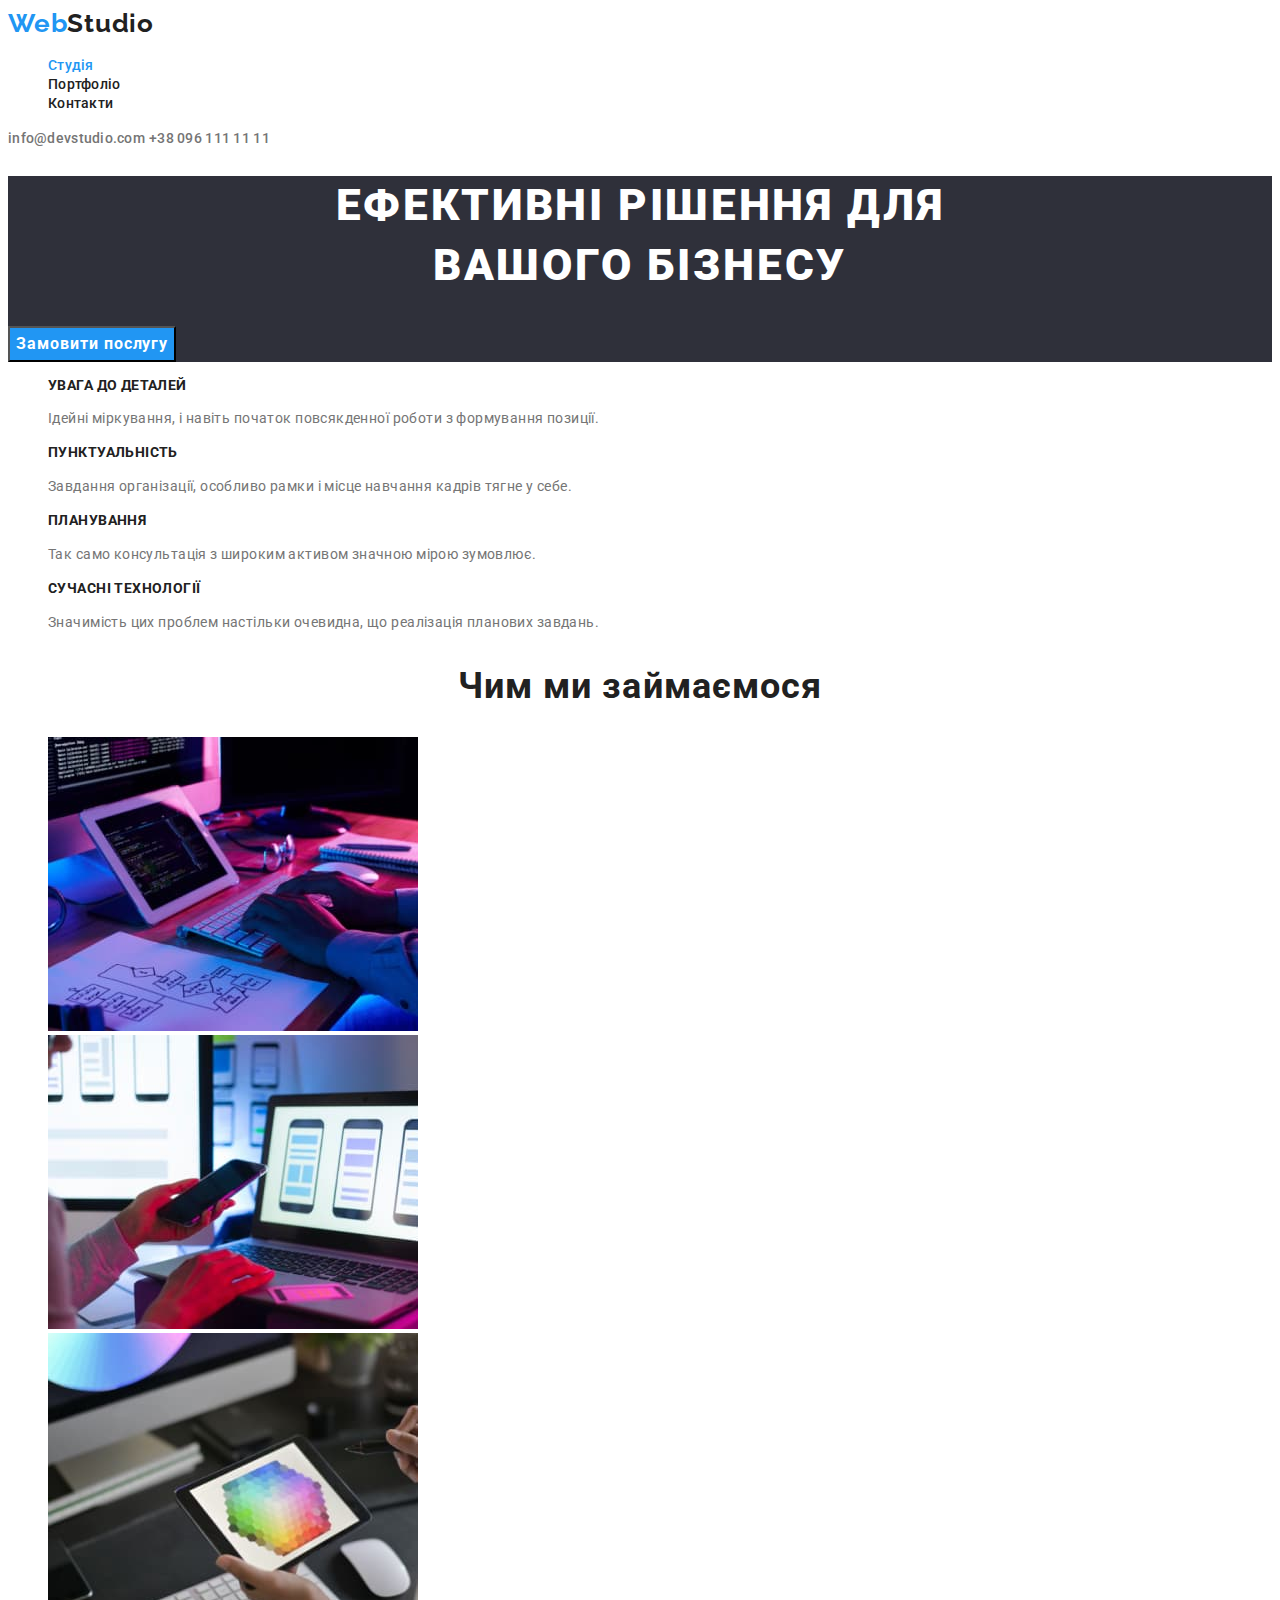
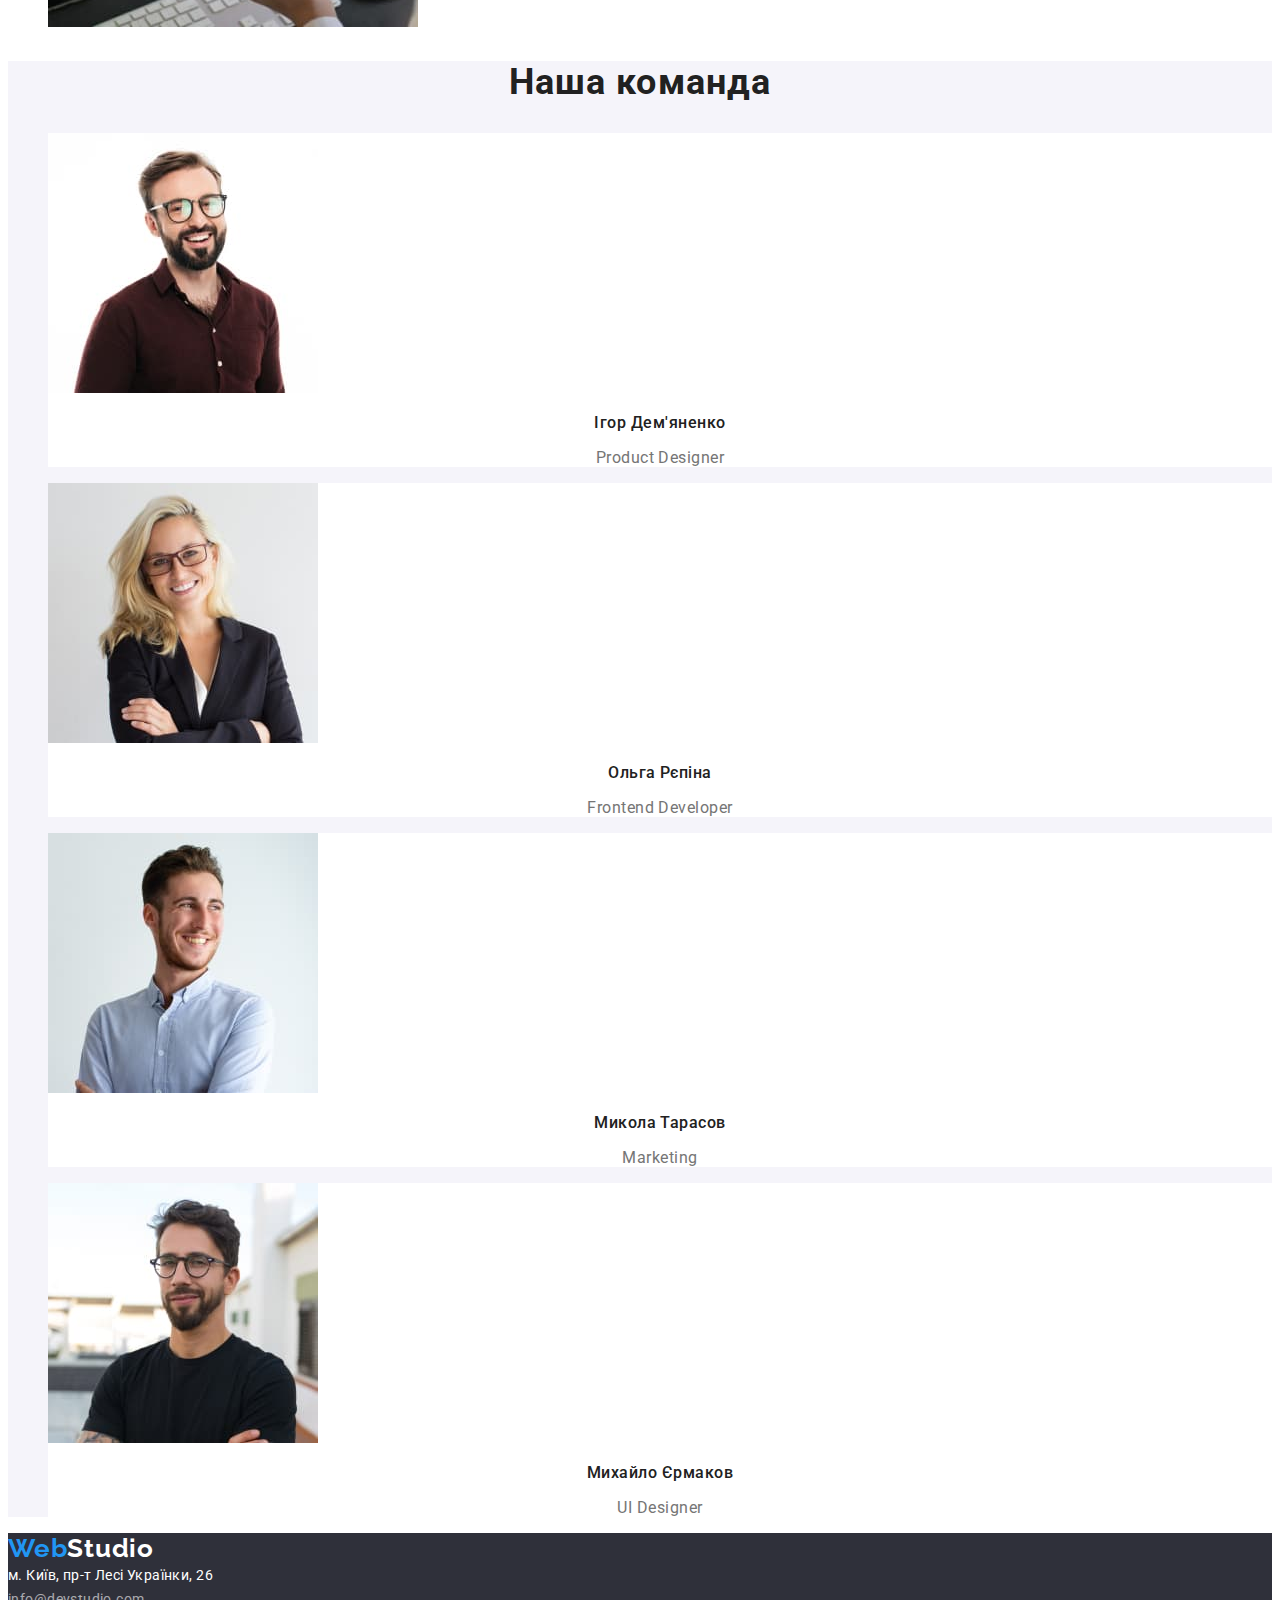
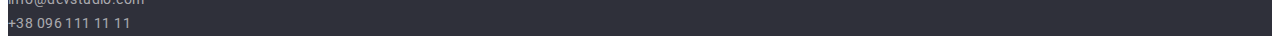
<file: index.html>
<!DOCTYPE html>
<html lang="uk">

<head>
    <meta charset="UTF-8">
    <meta http-equiv="X-UA-Compatible" content="IE=edge">
    <meta name="viewport" content="width=device-width, initial-scale=1.0">
    <title>WebStudio</title>
    <link href="https://fonts.googleapis.com/css2?family=Raleway:wght@700&family=Roboto:wght@400;500;700;900&display=swap"
        rel="stylesheet">
    <link rel="stylesheet" href="./css/styles.css">
</head>

<body>

    <!-- Шапка сайту -->
    <header class="header">
        <nav class="header-nav">
            <a href="./index.html" class="logo-text"><span class="logo-accent">Web</span>Studio</a>
            <ul class="nav-list">
                <li><a href="" class="nav-link current">Студія</a></li>
                <li><a href="./portfolio.html" class="nav-link">Портфоліо</a></li>
                <li><a href="" class="nav-link">Контакти</a></li>
            </ul>
        </nav>
        <a href="mailto:info@devstudio.com" class="nav-auth">info@devstudio.com</a>
        <a href="tel:+380961111111" class="nav-auth">+38 096 111 11 11</a>
    </header>

    <main>
        <!-- Секція герой-->
        <section class="hero">
            <h1 class="tittle">Ефективні рішення для <br> вашого бізнесу</h1>
            <button type="button" class="button-hero">Замовити послугу</button>
        </section>
        <!-- Секція переваг-->
        <section class="features">
            <h2 hidden>Наші переваги</h2>
            <ul class="features-list">
                <li>
                    <h3 class="tittle">УВАГА ДО ДЕТАЛЕЙ</h3>
                    <p>Ідейні міркування, і навіть початок повсякденної роботи з формування позиції.</p>
                </li>
                <li>
                    <h3 class="tittle">ПУНКТУАЛЬНІСТЬ</h3>
                    <p>Завдання організації, особливо рамки і місце навчання кадрів тягне у себе.</p>
                </li>
                <li>
                    <h3 class="tittle">ПЛАНУВАННЯ</h3>
                    <p>Так само консультація з широким активом значною мірою зумовлює.</p>
                </li>
                <li>
                    <h3 class="tittle">СУЧАСНІ ТЕХНОЛОГІЇ</h3>
                    <p>Значимість цих проблем настільки очевидна, що реалізація планових завдань.</p>
                </li>
            </ul>
        </section>
        <!-- Секція особливостей-->
        <section class="work">
            <h2 class="tittle-sections">Чим ми займаємося</h2>
            <ul class="work-list">
                <li><img src="./images/box-1.jpg" alt="Розробка сайтів" width="370"></li>
                <li><img src="./images/box-2.jpg" alt="Розробка мобільних додатків" width="370"></li>
                <li><img src="./images/box-3.jpg" alt="Розробка дизайну" width="370"></li>
            </ul>
        </section>
        <!-- Секція Наша команда-->
        <section class="team">
            <h2 class="tittle-sections">Наша команда</h2>
            <ul class="team-list">
                <li class="team-card">
                    <img src="./images/imgteam-card-1-2.jpg" alt="Фото продукт-менеджера компанії" width="270">
                    <h3 class="tittle">Ігор Дем'яненко</h3>
                    <p>Product Designer</p>
                </li>
                <li class="team-card">
                    <img src="./images/imgteam-card-2-2.jpg" alt="Фото фронтенд розробника компанії" width="270">
                    <h3 class="tittle">Ольга Рєпіна</h3>
                    <p>Frontend Developer</p>
                </li>
                <li class="team-card">
                    <img src="./images/imgteam-card-3-2.jpg" alt="Фото маркетога компанії" width="270">
                    <h3 class="tittle">Микола Тарасов</h3>
                    <p>Marketing</p>
                </li>
                <li class="team-card">
                    <img src="./images/imgteam-card-4-2.jpg" alt="Фото дизайнера компанії" width="270">
                    <h3 class="tittle">Михайло Єрмаков</h3>
                    <p>UI Designer</p>
                </li>
            </ul>
        </section>
    </main>
    <!-- Футер сайту -->
    <footer class="footer">
        <a href="./index.html" class="logo-footer"><span class="logo-accent">Web</span>Studio</a>
        <address class="footer-address">
            м. Київ, пр-т Лесі Українки, 26 <br>
            <a href="mailto:info@devstudio.com">info@devstudio.com</a> <br>
            <a href="tel:+380961111111">+38 096 111 11 11</a>
        </address>
    </footer>
</body>

</html>
</file>
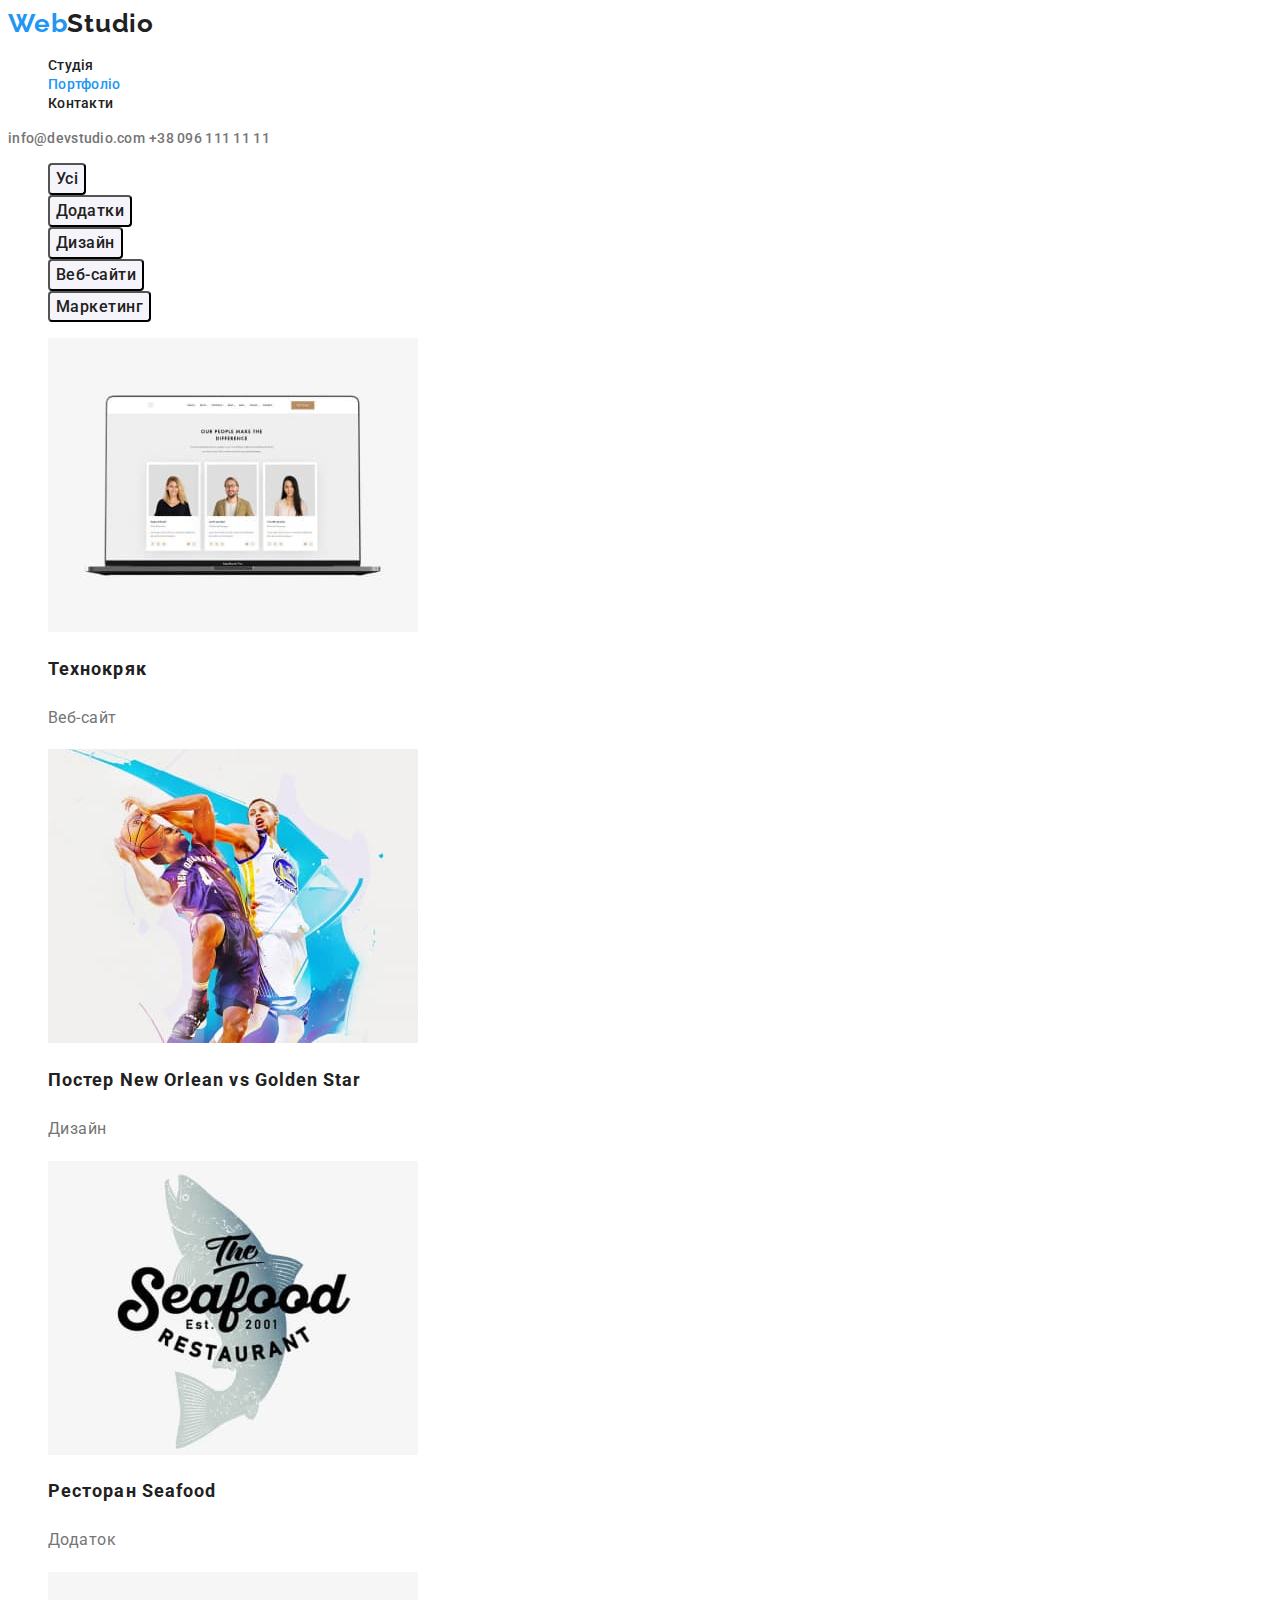
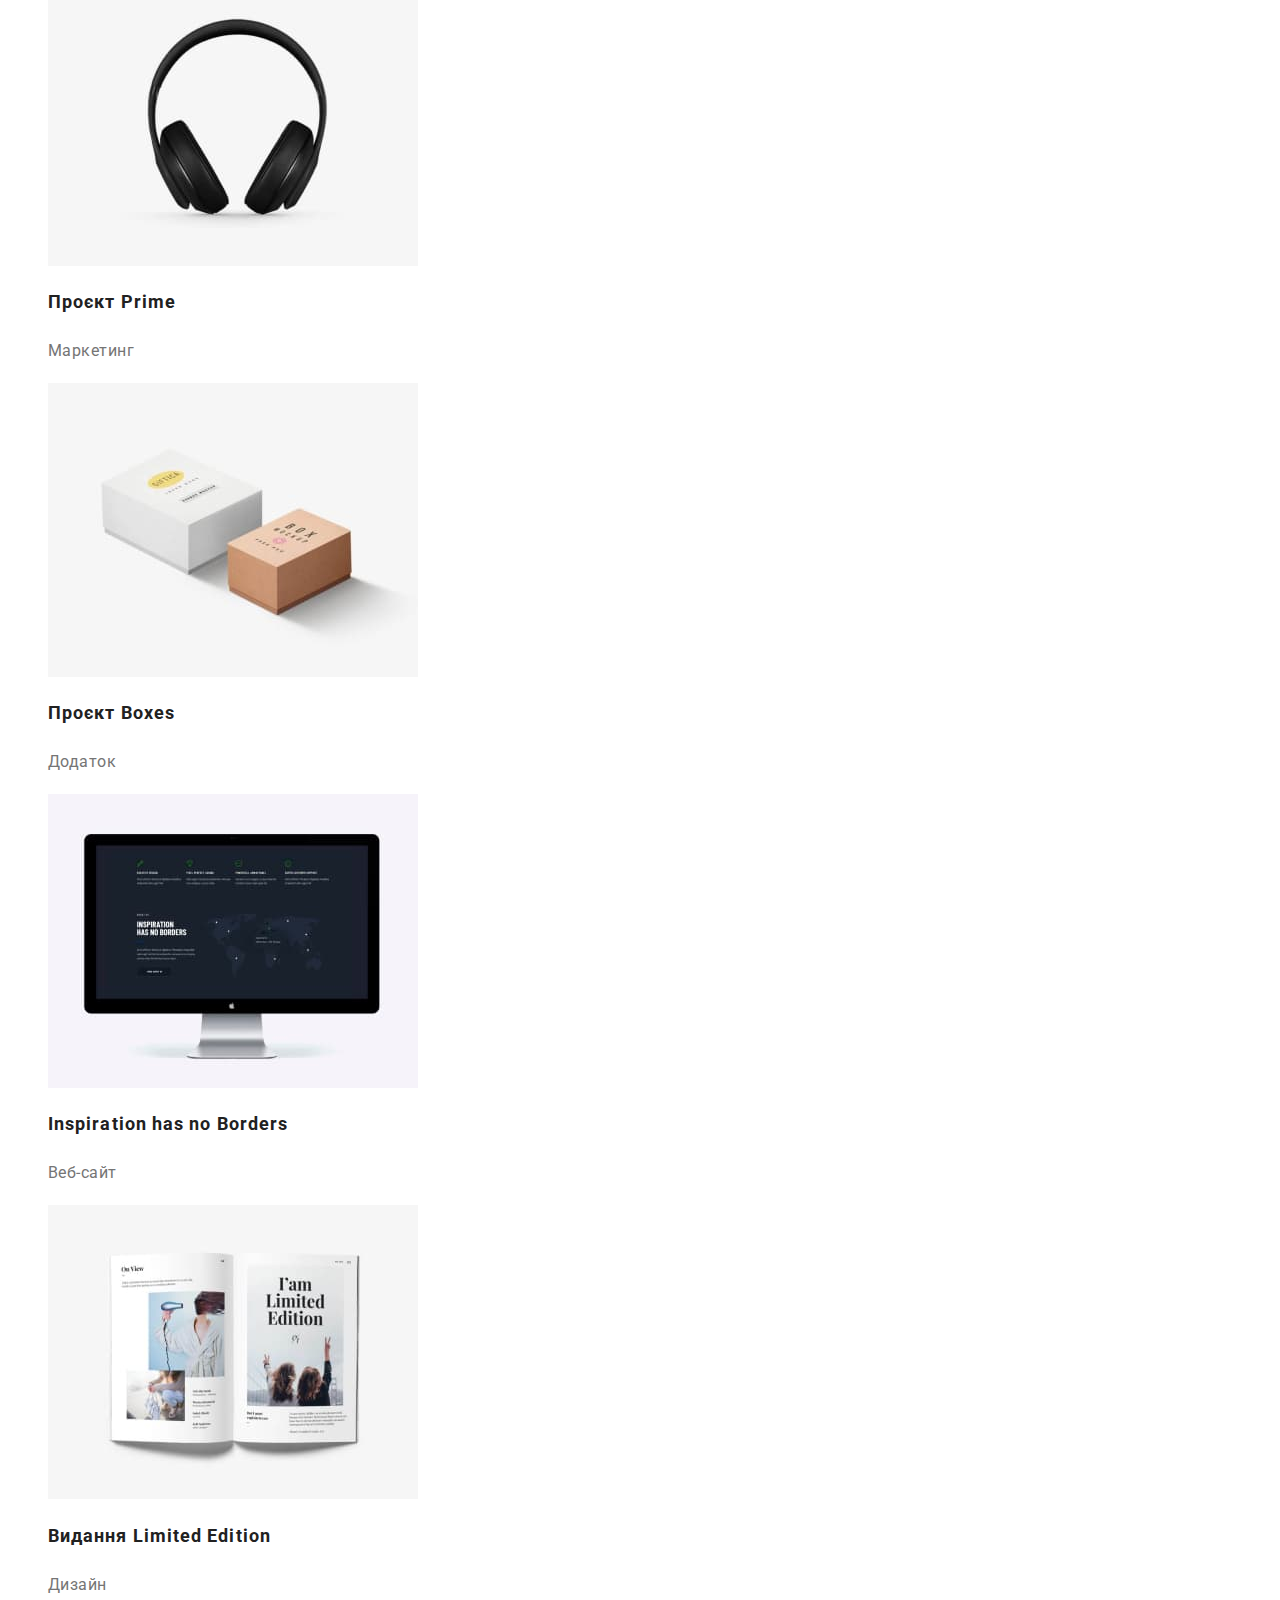
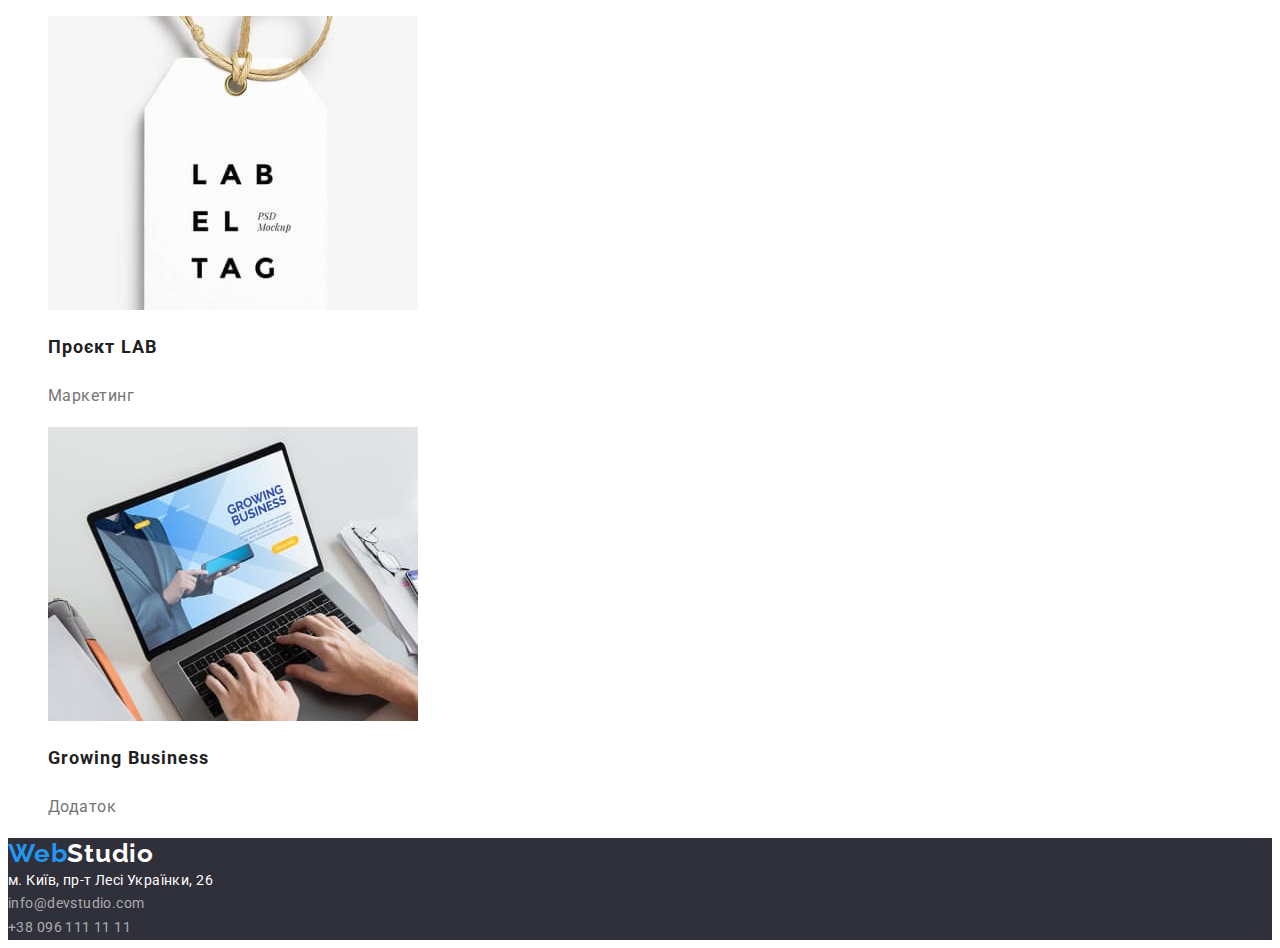
<file: portfolio.html>
<!DOCTYPE html>
<html lang="uk">

<head>
    <meta charset="UTF-8">
    <meta http-equiv="X-UA-Compatible" content="IE=edge">
    <meta name="viewport" content="width=device-width, initial-scale=1.0">
    <title>WebStudio</title>
    <link
        href="https://fonts.googleapis.com/css2?family=Raleway:wght@700&family=Roboto:wght@400;500;700;900&display=swap"
        rel="stylesheet">
    <link rel="stylesheet" href="./css/styles.css">
</head>

<body>

    <!-- Шапка сайту -->
    <header class="header">
        <nav class="header-nav">
            <a href="./index.html" class="logo-text"><span class="logo-accent">Web</span>Studio</a>
            <ul class="nav-list">
                <li><a href="./index.html" class="nav-link">Студія</a></li>
                <li><a href="./portfolio.html" class="nav-link current">Портфоліо</a></li>
                <li><a href="" class="nav-link">Контакти</a></li>
            </ul>
        </nav>
        <a href="mailto:info@devstudio.com" class="nav-auth">info@devstudio.com</a>
        <a href="tel:+380961111111" class="nav-auth">+38 096 111 11 11</a>
    </header>

    <main>
        <section class="products">
            <h1 hidden>Продукти</h1>
            <ul class="filters-list">
                <li><button type="button" class="btn">Усі</button></li>
                <li><button type="button" class="btn">Додатки</button></li>
                <li><button type="button" class="btn">Дизайн</button></li>
                <li><button type="button" class="btn">Веб-сайти</button></li>
                <li><button type="button" class="btn">Маркетинг</button></li>
            </ul>

            <ul class="products-list">
                <li class="product-card">
                    <img src="./images/product-card-1.jpg" alt="Веб-сайт" width="370">
                    <h2>Технокряк</h2>
                    <p>Веб-сайт</p>
                </li>
                <li class="product-card">
                    <img src="./images/product-card-2.jpg" alt="Дизайн" width="370">
                    <h2>Постер New Orlean vs Golden Star</h2>
                    <p>Дизайн</p>
                </li>
                <li class="product-card">
                    <img src="./images/product-card-3.jpg" alt="Додаток" width="370">
                    <h2>Ресторан Seafood</h2>
                    <p>Додаток</p>
                </li>
                <li class="product-card">
                    <img src="./images/product-card-4.jpg" alt="Маркетинг" width="370">
                    <h2>Проєкт Prime</h2>
                    <p>Маркетинг</p>
                </li>
                <li class="product-card">
                    <img src="./images/product-card-5.jpg" alt="Додаток" width="370">
                    <h2>Проєкт Boxes</h2>
                    <p>Додаток</p>
                </li>
                <li class="product-card">
                    <img src="./images/product-card-6.jpg" alt="Веб-сайт" width="370">
                    <h2>Inspiration has no Borders</h2>
                    <p>Веб-сайт</p>
                </li>
                <li class="product-card">
                    <img src="./images/product-card-7.jpg" alt="Дизайн" width="370">
                    <h2>Видання Limited Edition</h2>
                    <p>Дизайн</p>
                </li>
                <li class="product-card">
                    <img src="./images/product-card-8.jpg" alt="Маркетинг" width="370">
                    <h2>Проєкт LAB</h2>
                    <p>Маркетинг</p>
                </li>
                <li class="product-card">
                    <img src="./images/product-card-9.jpg" alt="Додаток" width="370">
                    <h2>Growing Business</h2>
                    <p>Додаток</p>
                </li>
            </ul>

        </section>
    </main>
    <!-- Футер сайту -->
    <footer class="footer">
        <a href="./index.html" class="logo-footer"><span class="logo-accent">Web</span>Studio</a>
        <address class="footer-address">
            м. Київ, пр-т Лесі Українки, 26 <br>
            <a href="mailto:info@devstudio.com">info@devstudio.com</a> <br>
            <a href="tel:+380961111111">+38 096 111 11 11</a>
        </address>
    </footer>
</body>

</html>
</file>
<file: css/styles.css>
/* Акцентний колір - #2196F3 */
/* Вторинний колір - #188CE8 */

/* Основний колір тексту -  #212121*/
/* Вторинний колір тексту - #757575 */

/* Основний колір фону - #FFFFFF */
/* Вторинний колір фону - #F5F4FA */
/* Колір беку для футера - #2F303A */

:root {
    --accent-color: #2196F3;
    --secondary-color: #188CE8;
    --primary-text-color: #757575;
    --tittle-text-color: #212121;
    --primary-bg-color: #FFFFFF;
    --secondary-bg-color: #F5F4FA;
    --footer-bg-color: #2F303A;
}

body {
    background-color: var(--primary-bg-color);
    color: var(--primary-text-color);
    font-family: Roboto, serif;
}
button{
    font-family: inherit;
}
.header {
    background-color: var(--primary-bg-color);
}

.header a {
    text-decoration: none;
}

.nav-list a{
    font-weight: 500;
    font-size: 14px;
    line-height: 1.14;
    letter-spacing: 0.02em;
}

.logo-text {
    color: var(--tittle-text-color);
    font-family: 'Raleway';
    font-weight: 700;
    font-size: 26px;
    line-height: 1.19;
    letter-spacing: 0.03em;
}

.logo-accent {
    color: var(--accent-color);
}


.nav-link {
    color: var(--tittle-text-color);
}

.current {
    color: var(--accent-color);
}

.footer-address,
.nav-auth {
    text-decoration: none;
    color: var(--primary-text-color);
}

.nav-auth{
    font-weight: 500;
    font-size: 14px;
    line-height: 1.14;
    letter-spacing: 0.02em;
}

.nav-auth:hover,
.nav-auth:focus {
    color: var(--accent-color);
}





/* СТИЛІ ДЛЯ СТОРІНКИ index.html */
.hero {
    background-color: var(--footer-bg-color);
}

.hero .tittle {
    color: #FFFFFF;
    font-weight: 900;
    font-size: 44px;
    line-height: 1.36;
    text-align: center;
    letter-spacing: 0.06em;
    text-transform: uppercase;
}

.button-hero {
    background-color: var(--accent-color);
    font-weight: 700;
    font-size: 16px;
    line-height: 30px;
    align-items: center;
    text-align: center;
    letter-spacing: 0.06em;
    color: #FFFFFF;
}

.button-hero:focus,
.button-hero:hover {
    background-color: var(--secondary-color);
}

.features .tittle {
    color: var(--tittle-text-color);
    font-size: 14px;
    line-height: 1.14;
    letter-spacing: 0.03em;
    text-transform: uppercase;
}

.features-list p {
    font-size: 14px;
    line-height: 1.71;
    letter-spacing: 0.03em;
}

.tittle-sections {
    font-size: 36px;
    line-height: 1.17;
    text-align: center;
    letter-spacing: 0.03em;
    color: var(--tittle-text-color);
}

.work-list,
.team-list,
.features-list,
.nav-list {
    list-style-type: none;
}

.team {
    background-color: var(--secondary-bg-color);
}

.team-list .tittle {
    color: var(--tittle-text-color);
    font-weight: 500;
    font-size: 16px;
    line-height: 1.19;
    text-align: center;
    letter-spacing: 0.03em;
}

.team-card p {
        line-height: 1.19;
        text-align: center;
        letter-spacing: 0.03em;
        
}

.team-card {
    background-color: var(--primary-bg-color);
}



/* СТИЛІ ДЛЯ ФУТЕРА */

.footer {
    background-color: var(--footer-bg-color);
}

.logo-footer {
    color: #FFFFFF;
    text-decoration: none;
    font-family: 'Raleway';
    font-weight: 700;
    font-size: 26px;
    line-height: 1.19;
    letter-spacing: 0.03em;

}

.footer-address{
        font-style: normal;
        font-size: 14px;
        line-height: 1.71;
        letter-spacing: 0.03em;
        color: #FFFFFF;
}
.footer-address a {
    text-decoration: none;
    color: rgba(255, 255, 255, 0.6);
}

.footer-address a:hover,
.footer-address a:focus {
    color: var(--accent-color);
}







/* СТИЛІ ДЛЯ СТОРІНКИ portfolio.html */

.filters-list,
.products-list {
    list-style: none;
}

.product-card{
    background-color: var(--primary-bg-color);
}

.filters-list .btn {
    color: var(--tittle-text-color);
    background-color: var(--secondary-bg-color);
}

.product-card h2{
    color: var(--tittle-text-color);
    font-size: 18px;
    line-height: 2;
    letter-spacing: 0.06em;
}

.product-card p{
    line-height: 1.88;
    letter-spacing: 0.03em;
}

.btn{
    cursor: pointer;
    font-style: normal;
    font-weight: 500;
    font-size: 16px;
    line-height: 1.62;
    text-align: center;
    letter-spacing: 0.03em;
    color: var(--tittle-text-color);
    background: var(--secondary-bg-color);
    border-radius: 4px;
}

.btn:hover,
.btn:focus {
    background-color: var(--accent-color);
}
</file>
